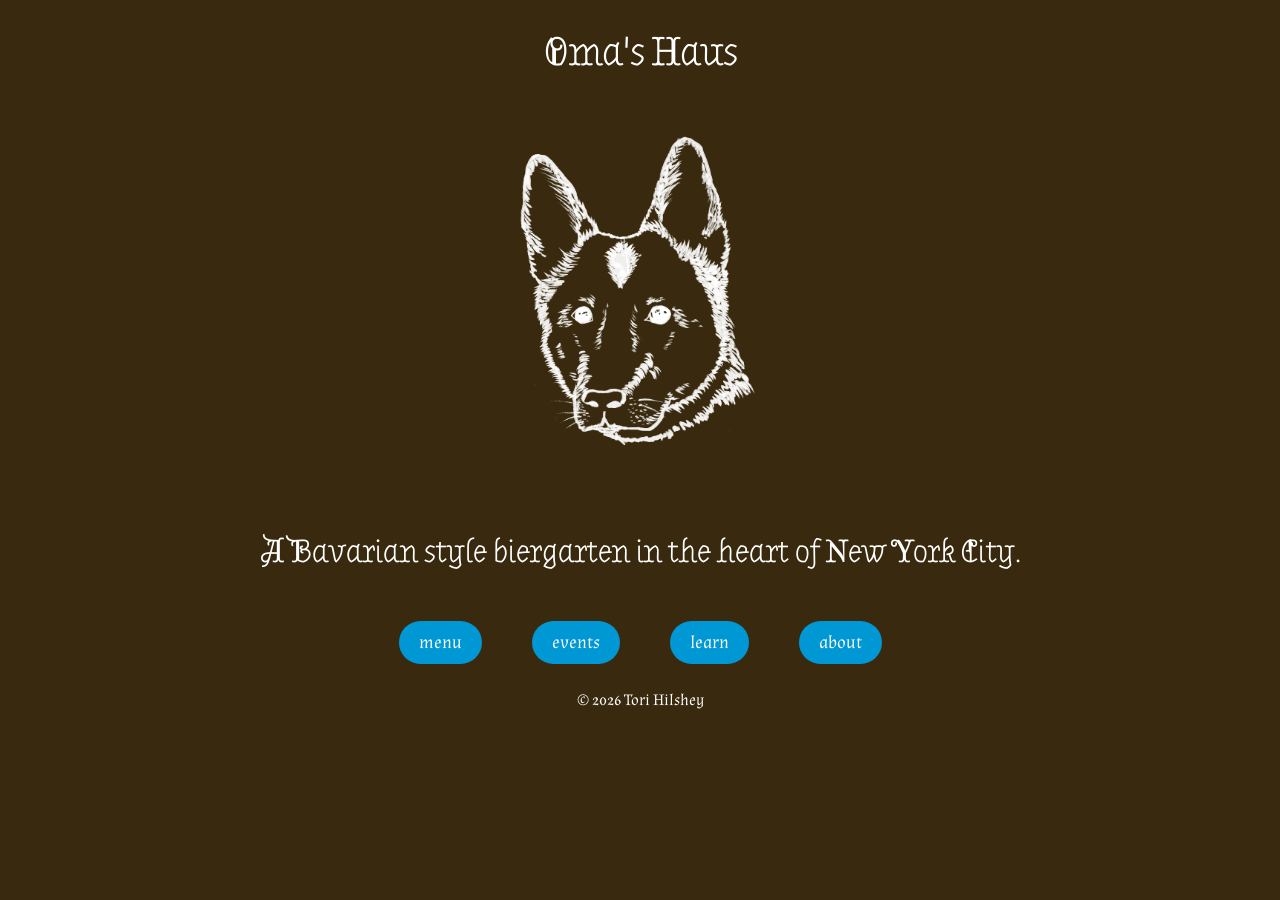
<file: webbasicsproject/index.html>
<!DOCTYPE html>
<html lang="en">
<head>
    <meta charset="UTF-8">
<link rel="stylesheet" type="text/css" href="stylesheet.css">
<meta name="viewport" content="width=device-width, initial-scale=1.0">
<title>Omas Haus - Home</title>
</head>
<body>
<div>
<h1>Oma's Haus</h1>
<img class="centered-img" src="mollyillustrationwhite.png" alt="Illustration of a German Shepherd" width=400>
<br>
<h2>A Bavarian style biergarten in the heart of New York City.</h2>
<br>
</div>
<div class="navbar">
<a class="one" href="menu.html">menu</a>
<a class="one" href="events.html">events</a>
<a class="one" href="learn.html">learn</a>
<a class="one" href="about.html">about</a>
</div>
<footer id="footer">
    <p>© 2026 Tori Hilshey</p>
</footer>
</body>
</html>
</file>
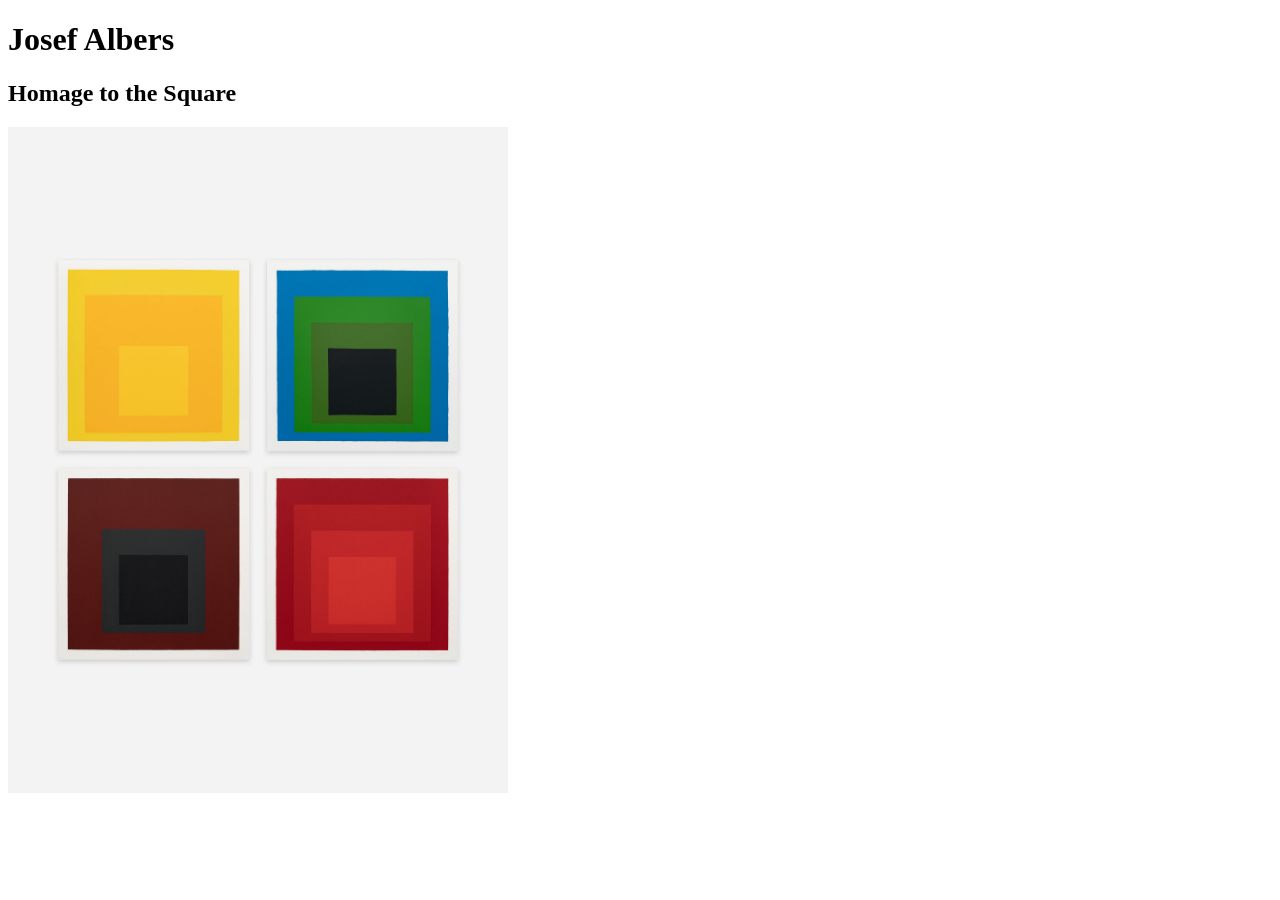
<file: week7/index.html>
<!DOCTYPE html>
<html>
<head>
<h1>Josef Albers</h1>
<h2>Homage to the Square</h2>
</head>
<body>
<img src="images/homagetothesquare.jpg" alt="Homage to the Square by Josef Albers" width=500px>
</body>
</html>
</file>
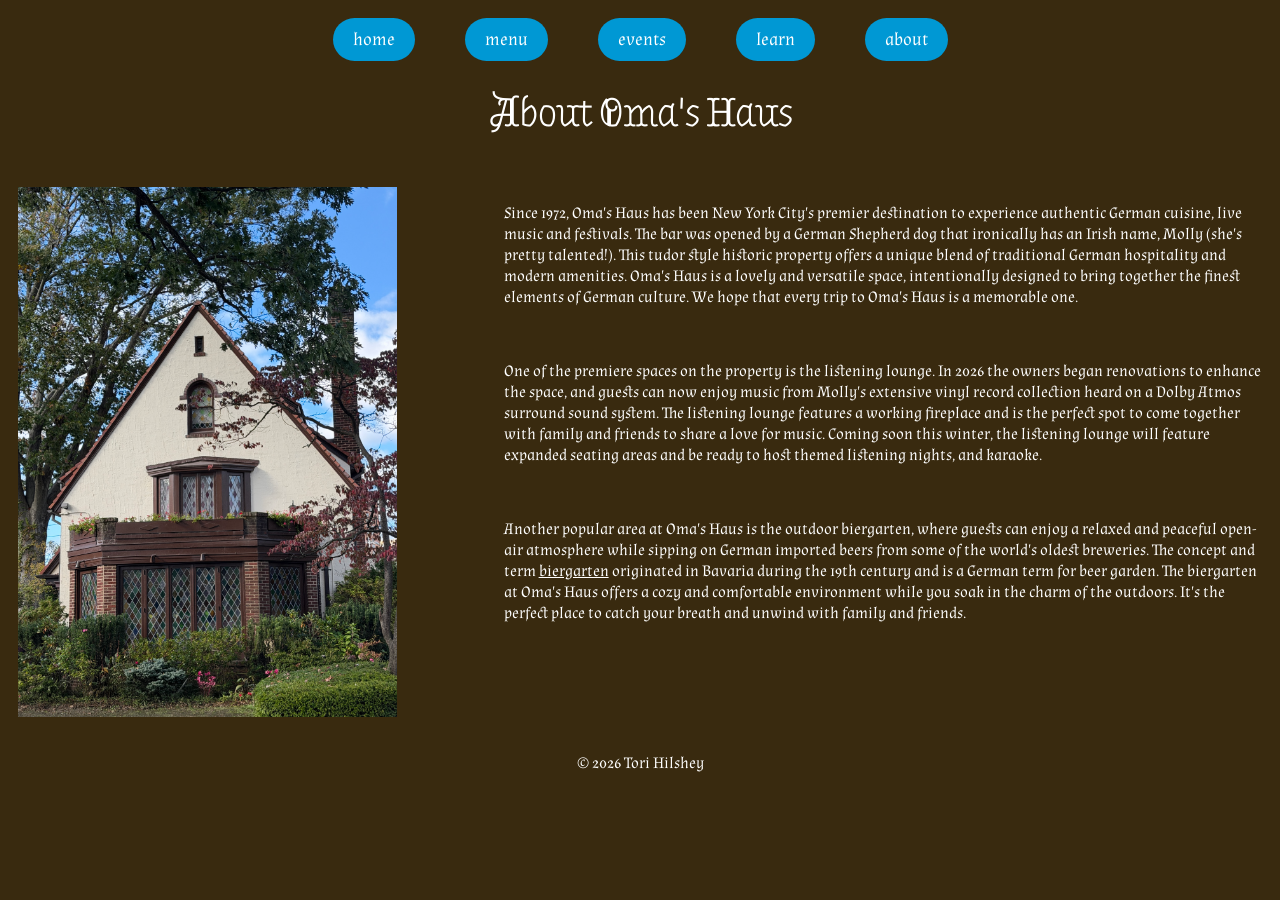
<file: webbasicsproject/about.html>
<!DOCTYPE html>
<html lang="en">
<head>
    <meta charset="UTF-8">
<link rel="stylesheet" type="text/css" href="stylesheet.css">
<meta name="viewport" content="width=device-width, initial-scale=1.0">
<title>Omas Haus - About</title>
</head>
<body>
    <header>
        <nav class="navbar">
            <a class="one" href="index.html">home</a>
            <a class="one" href="menu.html">menu</a>
            <a class="one" href="events.html">events</a>
            <a class="one" href="learn.html">learn</a>
            <a class="one" href="about.html">about</a>
        </nav>
        <h1>About Oma's Haus</h1>
    </header>
<div class="left-section">
    <img class="about-img" src="omashaus.jpg" alt="Photo of a Tudor Style House" width=300>
</div>
<div class="main-section">
    <p>Since 1972, Oma's Haus has been New York City's premier destination to experience authentic German cuisine, live music and festivals. The bar was opened by a German Shepherd dog that ironically has an Irish name, Molly (she's pretty talented!). This tudor style historic property offers a unique blend of traditional German hospitality and modern amenities. Oma's Haus is a lovely and versatile space, intentionally designed to bring together the finest elements of German culture. We hope that every trip to Oma's Haus is a memorable one.</p>
        <br>
    <p>One of the premiere spaces on the property is the listening lounge. In 2026 the owners began renovations to enhance the space, and guests can now enjoy music from Molly's extensive vinyl record collection heard on a Dolby Atmos surround sound system. The listening lounge features a working fireplace and is the perfect spot to come together with family and friends to share a love for music. Coming soon this winter, the listening lounge will feature expanded seating areas and be ready to host themed listening nights, and karaoke.</p>
        <br>
    <p>Another popular area at Oma's Haus is the outdoor biergarten, where guests can enjoy a relaxed and peaceful open-air atmosphere while sipping on German imported beers from some of the world's oldest breweries. The concept and term <a class="two" href="https://en.wikipedia.org/wiki/Beer_garden">biergarten</a> originated in Bavaria during the 19th century and is a German term for beer garden. The biergarten at Oma's Haus offers a cozy and comfortable environment while you soak in the charm of the outdoors. It's the perfect place to catch your breath and unwind with family and friends. </p>
</div>
<footer id="footer">
    <p>© 2026 Tori Hilshey</p>
</footer>
</body>
</html>
</file>
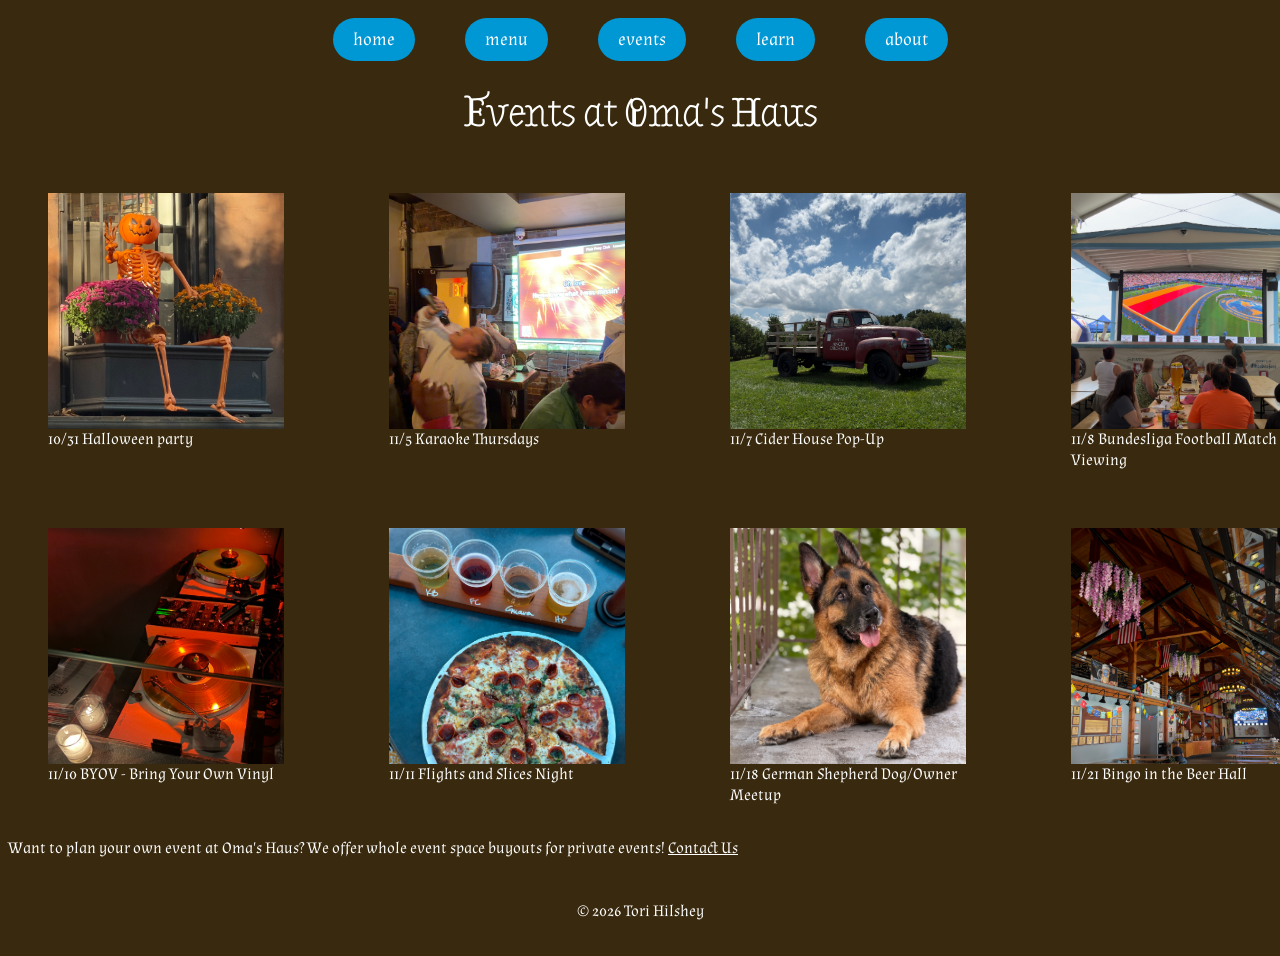
<file: webbasicsproject/events.html>
<!DOCTYPE html>
<html lang="en">
<head>
<meta charset="UTF-8">
<link rel="stylesheet" type="text/css" href="stylesheet.css">
<meta name="viewport" content="width=device-width, initial-scale=1.0">
<title>Omas Haus - Events</title>
</head>
<body>
    <header>
        <nav class="navbar">
            <a class="one" href="index.html">home</a>
            <a class="one" href="menu.html">menu</a>
            <a class="one" href="events.html">events</a>
            <a class="one" href="learn.html">learn</a>
            <a class="one" href="about.html">about</a>
        </nav>
        <h1>Events at Oma's Haus</h1>
    </header>
    <div>
        <div class="events-grid">
            <figure>
                <img class="events-img" src="halloween.jpg" alt="Photo of a skeleton sitting on a windowsill">
                <figcaption>10/31 Halloween party</figcaption>
            </figure>
            <figure>
                <img class="events-img" src="karaoke.png" alt="Photo of a person singing karaoke">
                <figcaption>11/5 Karaoke Thursdays</figcaption>
            </figure>
            <figure>
                <img class="events-img" src="angryorchard.jpg" alt="Photo of a red truck with Angry Orchard logo">
                <figcaption>11/7 Cider House Pop-Up</figcaption>
            </figure>
            <figure>
                <img class="events-img" src="footballmatch.jpg" alt="Photo of a large projector screen showing a football match">
                <figcaption>11/8 Bundesliga Football Match Viewing</figcaption>
            </figure>
            <figure>
                <img class="events-img" src="turntable.jpg" alt="Photo of vinyl turntables">
                <figcaption>11/10 BYOV - Bring Your Own Vinyl</figcaption>
            </figure>
            <figure>
                <img class="events-img" src="flightsandslices.jpg" alt="Photo of a pizza and four ciders">
                <figcaption>11/11 Flights and Slices Night</figcaption>
            </figure>
            <figure>
                <img class="events-img" src="germanshepherd.jpg" alt="Photo of a German Shepherd">
                <figcaption>11/18 German Shepherd Dog/Owner Meetup</figcaption>
            </figure>
            <figure>
                <img class="events-img" src="beerhall.jpg" alt="Photo of a beer hall">
                <figcaption>11/21 Bingo in the Beer Hall</figcaption>
            </figure>
        </div>
        <div>
            <p>Want to plan your own event at Oma's Haus? We offer whole event space buyouts for private events! <a class="two" href="mailto:molly@omashaus.com">Contact Us</a></p>
        </div>
    </div>
<footer id="footer">
    <p>© 2026 Tori Hilshey</p>
</footer>
</body>
</html>
</file>
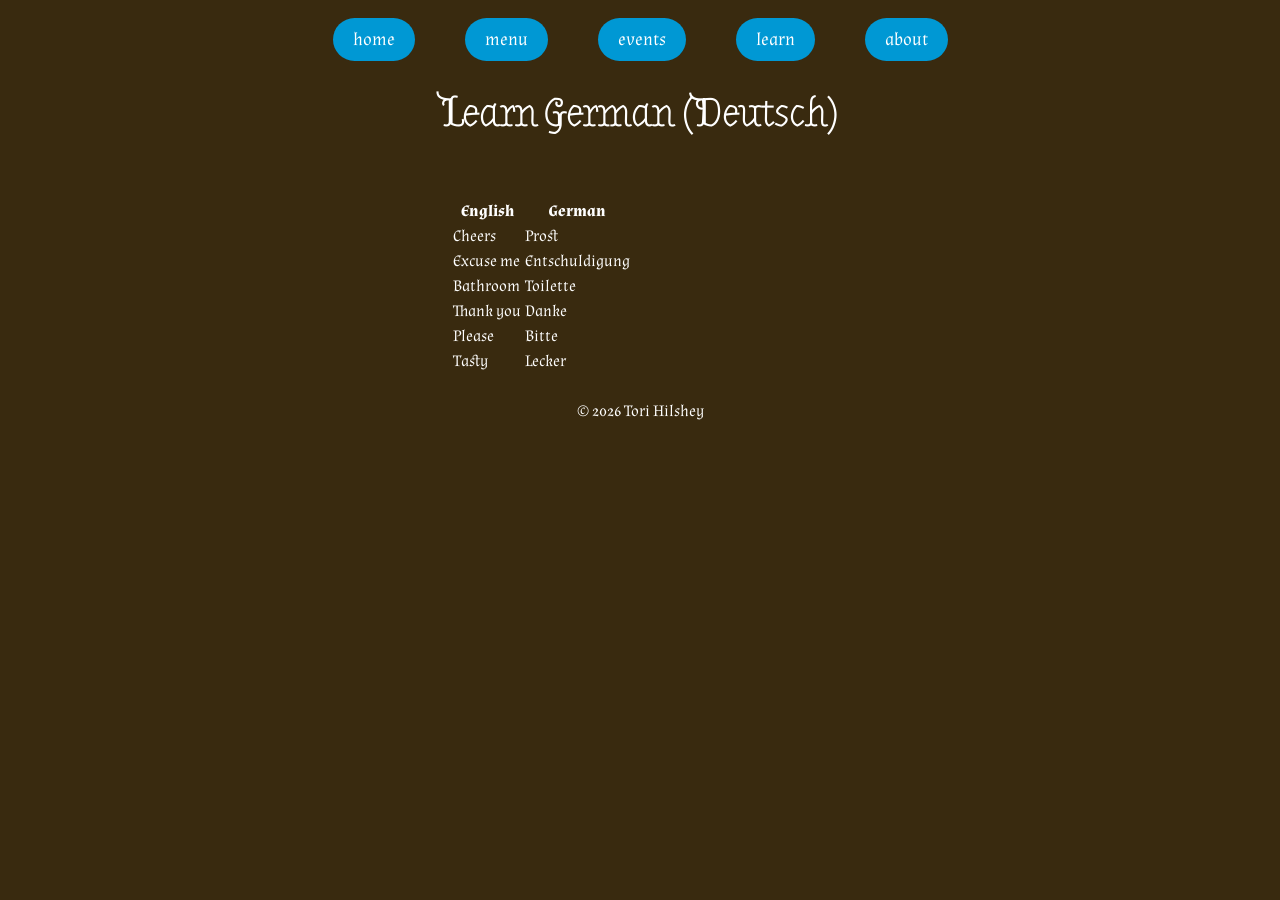
<file: webbasicsproject/learn.html>
<!DOCTYPE html>
<html lang="en">
<head>
<meta charset="UTF-8">
<link rel="stylesheet" type="text/css" href="stylesheet.css">
<meta name="viewport" content="width=device-width, initial-scale=1.0">
<title>Omas Haus - Learn</title>
</head>
<body>
    <header>
        <nav class="navbar">
            <a class="one" href="index.html">home</a>
            <a class="one" href="menu.html">menu</a>
            <a class="one" href="events.html">events</a>
            <a class="one" href="learn.html">learn</a>
            <a class="one" href="about.html">about</a>
        </nav>
        <h1>Learn German (Deutsch)</h1>
    </header>
<br>
<table class="centered-img">
<th>English</th>
<th>German</th>
</tr>
<tr>
<td>Cheers</td>
<td>Prost</td>
</tr>
<tr>
<td>Excuse me</td>
<td>Entschuldigung</td>
</tr>
<tr>
<td>Bathroom</td>
<td>Toilette</td>
</tr>
<tr>
<td>Thank you</td>
<td>Danke</td>
</tr>
<tr>
<td>Please</td>
<td>Bitte</td>
</tr>
<tr>
<td>Tasty</td>
<td>Lecker</td>
</tr>
</table>
<footer id="footer">
    <p>© 2026 Tori Hilshey</p>
</footer>
</body>
</html>
</file>
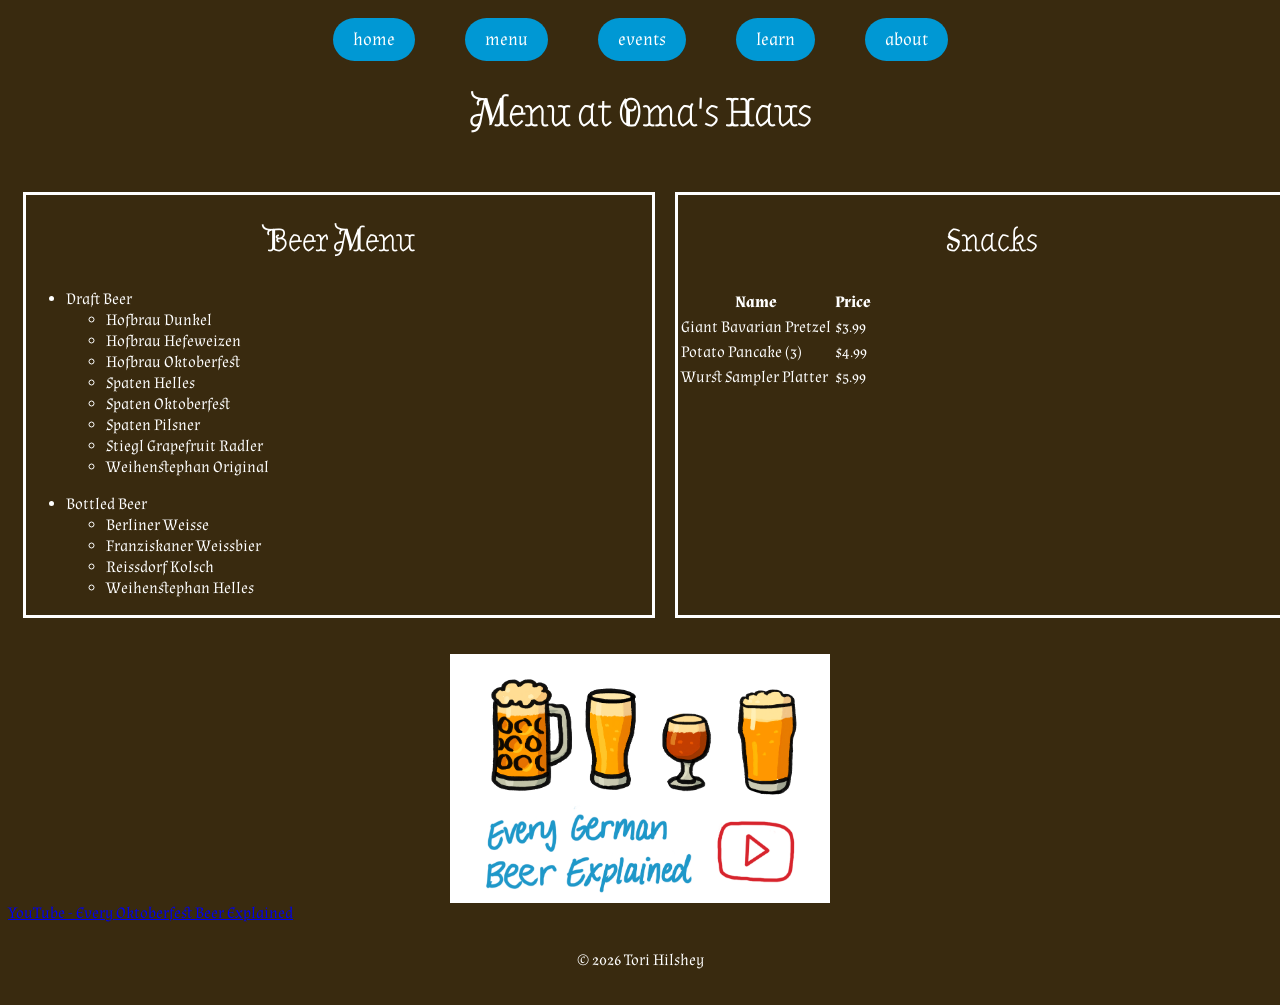
<file: webbasicsproject/menu.html>
<!DOCTYPE html>
<html lang="en">
<head>
<meta charset="UTF-8">
<link rel="stylesheet" type="text/css" href="stylesheet.css">
<meta name="viewport" content="width=device-width, initial-scale=1.0">
<title>Omas Haus - Menu</title>
</head>
<body>
    <header>
        <nav class="navbar">
            <a class="one" href="index.html">home</a>
            <a class="one" href="menu.html">menu</a>
            <a class="one" href="events.html">events</a>
            <a class="one" href="learn.html">learn</a>
            <a class="one" href="about.html">about</a>
        </nav>
        <h1>Menu at Oma's Haus</h1>
    </header>

<div id="menu-grid">
<div class="menu-border">
<h2>Beer Menu</h2>
<ul>
  <li>Draft Beer
    <ul>
      <li>Hofbrau Dunkel</li>
      <li>Hofbrau Hefeweizen</li>
      <li>Hofbrau Oktoberfest</li>
      <li>Spaten Helles</li>
      <li>Spaten Oktoberfest</li>
      <li>Spaten Pilsner</li>
      <li>Stiegl Grapefruit Radler</li>
      <li>Weihenstephan Original</li>
    </ul>
  </li>
</ul>
<ul>
  <li>Bottled Beer
    <ul>
      <li>Berliner Weisse</li>
      <li>Franziskaner Weissbier</li>
      <li>Reissdorf Kolsch</li>
      <li>Weihenstephan Helles</li>
    </ul>
  </li>
</ul>
</div>

<div class="menu-border">
  <h2>Snacks</h2>
<table>
<tr>
<th>Name</th>
<th>Price</th>
</tr>
<tr>
<td>Giant Bavarian Pretzel</td>
<td>$3.99</td>
</tr>
<tr>
<td>Potato Pancake (3)</td>
<td>$4.99</td>
</tr>
<tr>
<td>Wurst Sampler Platter</td>
<td>$5.99</td>
</tr>
</table>
</div>

</div>
<br>
<a href="https://www.youtube.com/watch?v=rjwmaMQZOno">
    <img class="centered-img" src="everygermanbeerexplained.png" alt="Illustration of four different beer glasses" width=600>
</a>
<a href="https://www.youtube.com/watch?v=K40fm6ygKTU">YouTube - Every Oktoberfest Beer Explained</a>
<footer id="footer">
    <p>© 2026 Tori Hilshey</p>
  </footer>
</body>
</html>
</file>
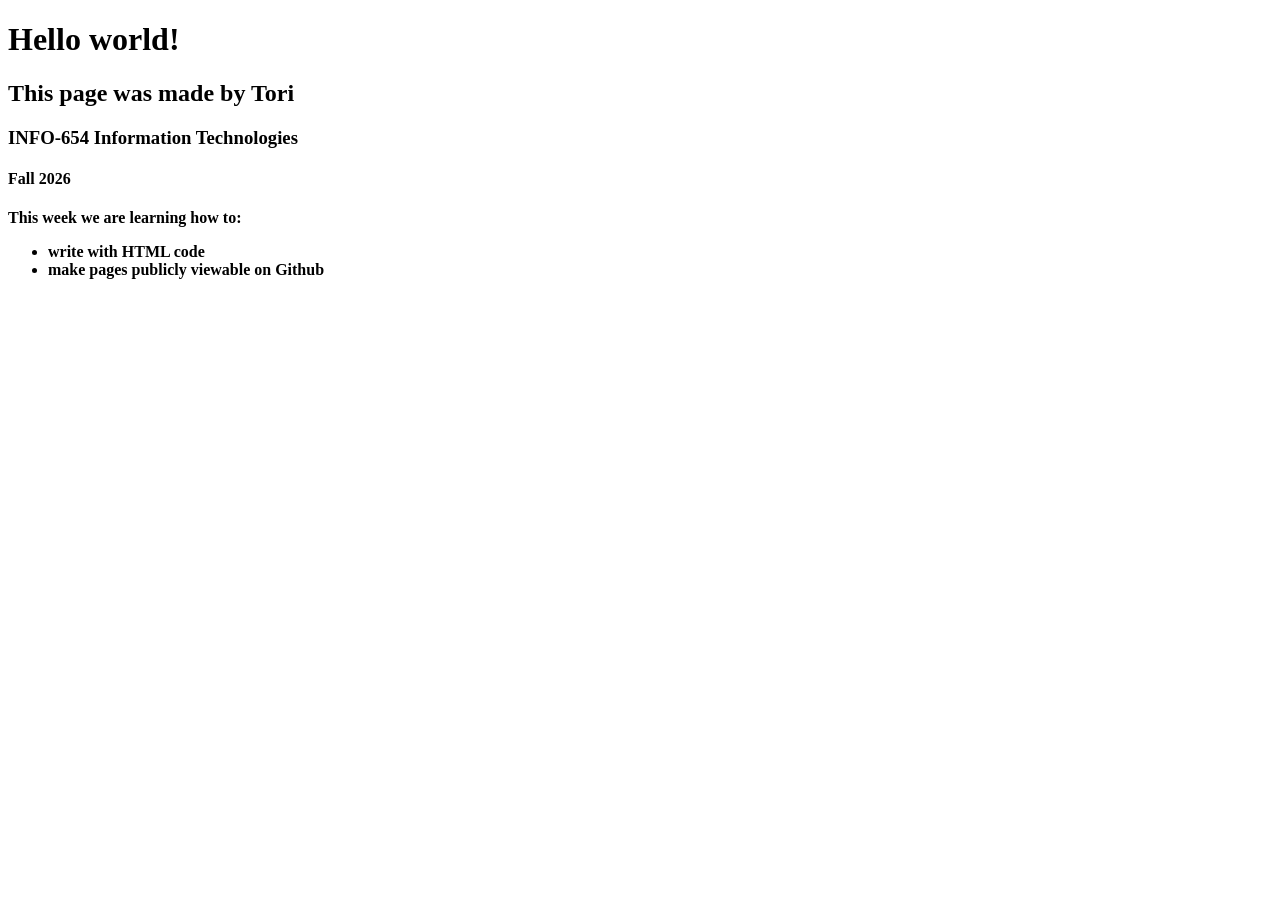
<file: Week6-HTML/helloworld.html>
<!DOCTYPE html>
<html>
<head>
<meta charset=UTF-8”>
<title>an extremely cool page</title>
</head>
<body>
<h1>Hello world!</h1>
<h2>This page was made by Tori</h2>
<h3>INFO-654 Information Technologies</h3>
<h4>Fall 2026</h4>
<h4>This week we are learning how to:
<ul>
<li>write with HTML code</li>
<li>make pages publicly viewable on Github</li>
</h4>
</body>
</html>
</file>
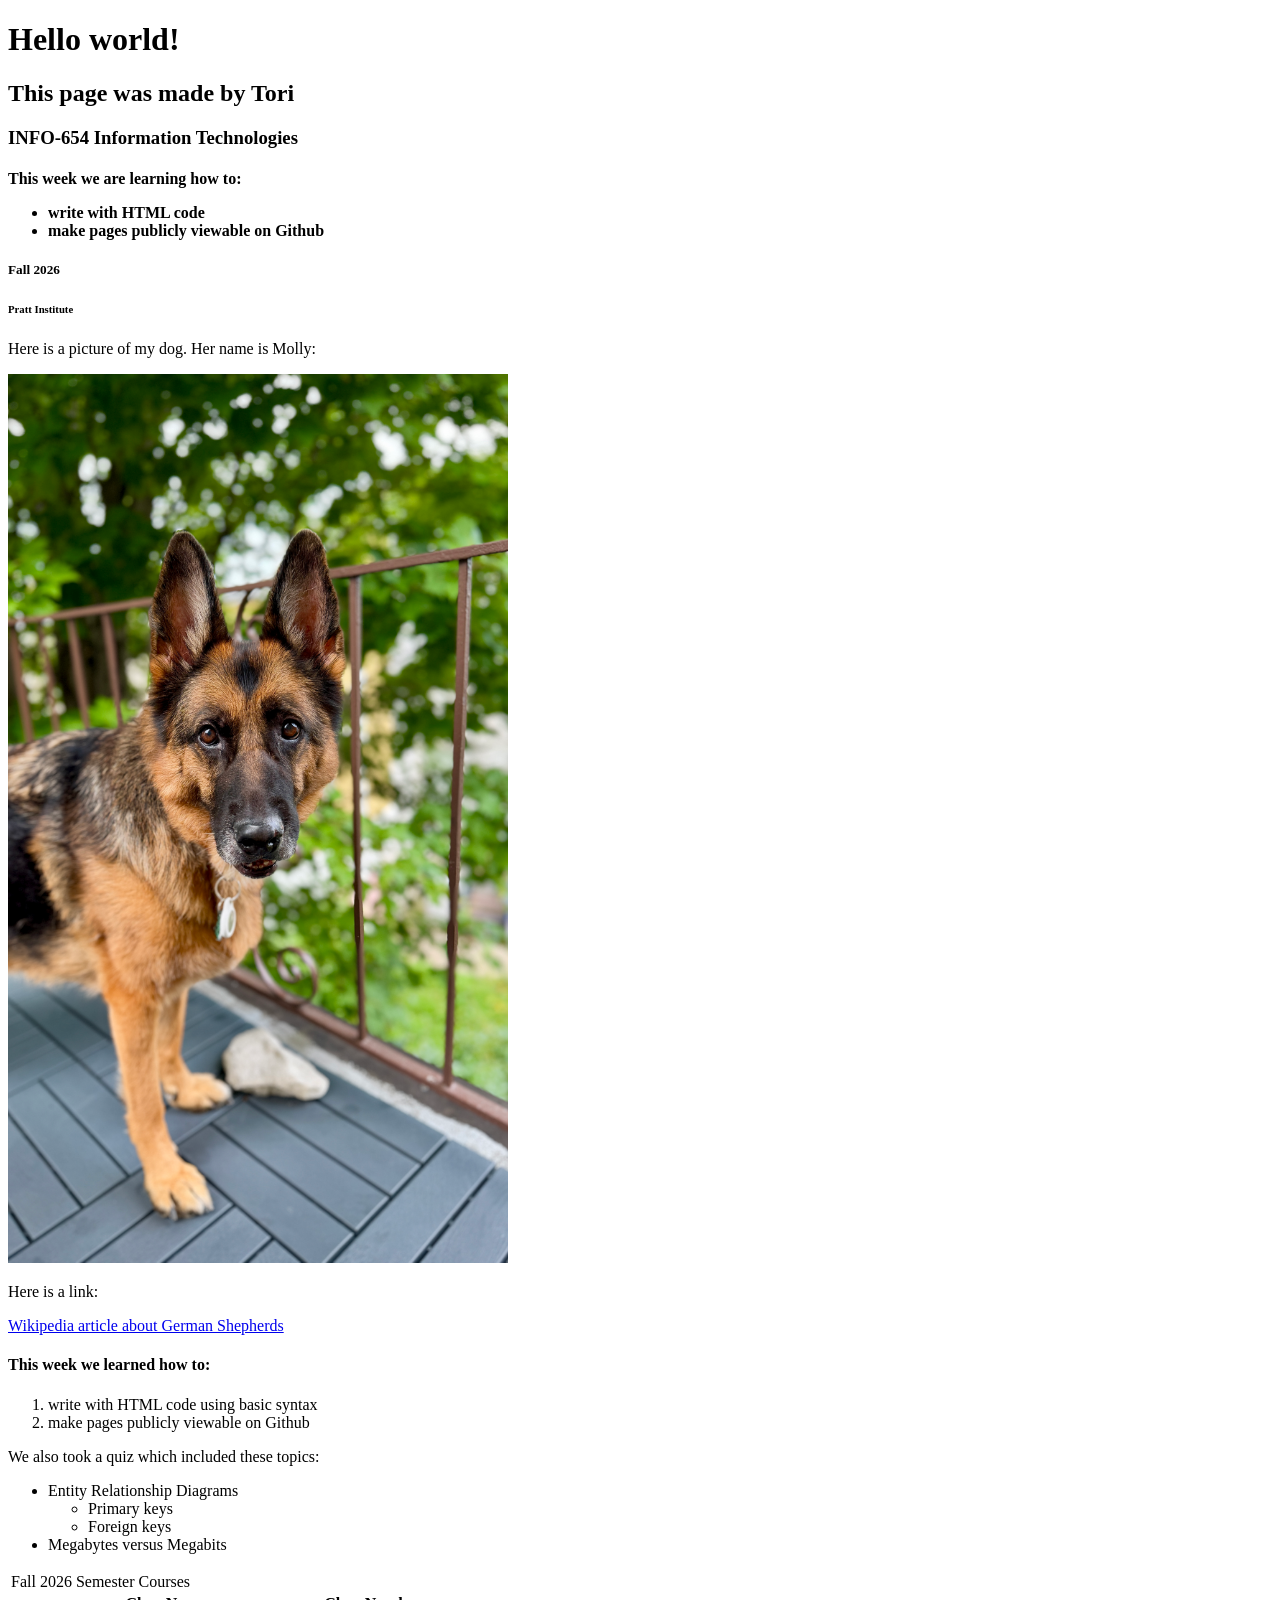
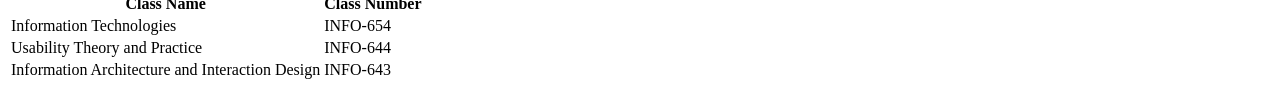
<file: Week6-HTML/myfirsthtmlsite.html>
<!DOCTYPE html>
<html>
<head>
<meta charset=UTF-8”>
<title>My first HTML website</title>
</head>
<body>
<h1>Hello world!</h1>
<h2>This page was made by Tori</h2>
<h3>INFO-654 Information Technologies</h3>
<h4>This week we are learning how to:
<ul>
<li>write with HTML code</li>
<li>make pages publicly viewable on Github</li>
</h4>
<h5>Fall 2026</h5>
<h6>Pratt Institute</h6>
<p>Here is a picture of my dog. Her name is Molly:</p>
<img src="MollyGSD.jpg" alt="image of a German Shepherd" width=500>
<p>Here is a link:</p>
<a href="https://en.wikipedia.org/wiki/German_Shepherd">Wikipedia article about German Shepherds</a>
<h4>This week we learned how to:</h4>
<p>
<ol>
<li>write with HTML code using basic syntax</li>
<li>make pages publicly viewable on Github</li>
</ol>
We also took a quiz which included these topics:
<ul>
<li>Entity Relationship Diagrams</li>
<ul>
<li>Primary keys</li>
<li>Foreign keys</li>
</ul>
<li>Megabytes versus Megabits</li>
</ul>
</p>
<table>
<tr>
<td colspan="2">Fall 2026 Semester Courses</td>
</tr>
<tr>
<th>Class Name</th>
<th>Class Number</th>
</tr>
<tr>
<td>Information Technologies</td>
<td>INFO-654</td>
</tr>
<tr>
<td>Usability Theory and Practice</td>
<td>INFO-644</td>
</tr>
<tr>
<td>Information Architecture and Interaction Design</td>
<td>INFO-643</td>
</tr>
</table>
</body>
</html>
</file>
<file: webbasicsproject/stylesheet.css>
@import url('https://fonts.googleapis.com/css2?family=Almendra+Display&family=Almendra:ital,wght@0,400;0,700;1,400;1,700&display=swap');

/* background-color */
body {
background-color: #392A0F;
font-family: "Almendra", serif;
font-size: 16px;
color: white;
}

/* typography */
h1, h2 {
  font-family: "Almendra Display", serif;
  text-align: center;
}
h1{
    font-size: 250%;
}
h2{
    font-size: 200%;
}
h3, th{
    font-family: "Almendra", serif;
}
h3{
    font-size: 150%;
}

/* link-styles */
a.one {
    display: inline-block;
    padding: 10px 20px;
    border-radius: 25px;
    border-style: none;
    background-color: #0098D4;
    font-family: "Almendra", serif;
    font-size: 18px;
    color: #FFFFFF;
    text-decoration: none;
}
a.one:link {color: #FFFFFF;}
a.one:visited { color: #FFFFFF;}
a.one:active {color:#dc6700;}
a.one:hover {
    background-color: #dc6700; 
    text-decoration: underline;
}
a.two:link {color: #FFFFFF;}
a.two:visited { color: #FFFFFF;}
a.two:active {color:#dc6700;}
a.two:hover {
    background-color: #dc6700; 
    text-decoration: underline;
}

/* image-positioning */
.centered-img {
  display: flex;
  margin-left: auto;
  margin-right: auto;
  width: 30%;
}

.events-img {
  display: flex;
  margin-left: auto;
  margin-right: auto;
  width: 100%
}

.about-img {
  display: flex;
  float: left;
  margin-left: auto;
  margin-right: auto;
  width: 100%
}

/* header-footer */
header{
    display: flex;
    justify-content: center;
    flex-direction: column;
    background-color: #392A0F;
    padding: 10px;
}
#footer{
    display: flex;
    justify-content: center;
    background-color: #392A0F;
    text-align: right;
    padding: 10px;
    clear: both;
}

/* navbar */
.navbar {
    display: flex;
    justify-content: center;
    gap: 50px;
}

/* about-page-layout */
.left-section {
    max-width: 30%;
    float: left;
    padding: 10px;
    border-style: none;
    }
.main-section {
    width: 60%;
    float: right;
    padding: 10px;
    border-style: none;
    }

/* menu-page-layout */
#menu-grid {
    width: 100%;
    display:grid;
    grid-template-columns: 50% 50%;
    max-width: 100%;
    margin: 0 auto;
    gap: 20px;
    padding: 15px;
}

.menu-border {
    border-style: solid;
    border-width: 3px;
    border-color: #FFFFFF;
}

/* events-page-layout */
.events-grid {
    width: 100%;
    display:grid;
    grid-template-columns: 25% 25% 25% 25%;
    max-width: 100%;
    margin: 0 auto;
    gap: 25px;
}
</file>
